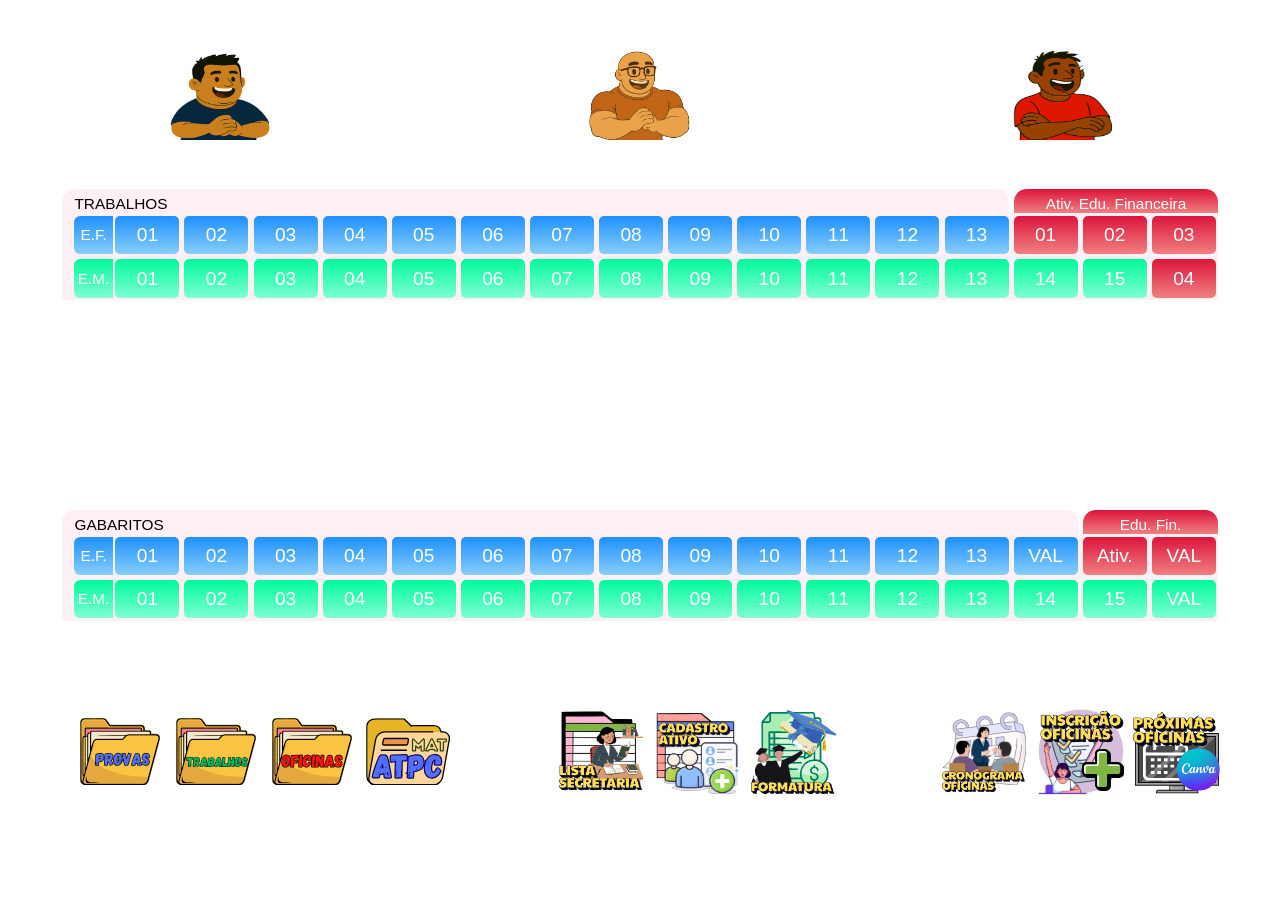
<file: index.html>
<!DOCTYPE html>
<html lang="pt-BR">
<head>
	<meta charset="utf-8">
	<meta name="viewport" content="width=device-width, initial-scale=1">
	<title>MATalho</title>
    <link rel="stylesheet" href="style.css">
    <!-- Ícone da aba -->
    <link rel="icon" type="image/svg" href="imagens/favicon.svg">
</head>
<body>







<div class="container c1">
	<div class="box b1">
		<div class="foto"><img src="imagens/bruno.png"></div>
    <div class="entrada block d2" title="ENTRADA">09:50</div>
    <div class="entrada block d5" title="ENTRADA">10:40</div>
    <div class="entrada block d1 d3" title="ENTRADA">11:30</div>
    <div class="entrada block d4" title="ENTRADA">14:50</div>
    <div class="saida block d2" title="SAÍDA">15:40</div>
    <div class="saida block d1 d3" title="SAÍDA">17:20</div>
    <div class="saida block d4" title="SAÍDA">22:00</div>
    <div class="saida block d5" title="SAÍDA">16:30</div>
	</div>
	<div class="box b1" style="display:none">
		<div class="foto"><img src="imagens/marieli.png"></div>
	<div class="entrada block d1 d2 d3 d5" title="ENTRADA">13:10</div>
    <div class="entrada block d4" title="ENTRADA">14:50</div>
    <div class="saida block d1 d3" title="SAÍDA">18:10</div>
    <div class="saida block d2" title="SAÍDA">19:00</div>
    <div class="saida block d4" title="SAÍDA">22:00</div>
    <div class="saida block d5" title="SAÍDA">20:30</div>
	</div>
	<div class="box b1">
		<div class="foto"><img src="imagens/paulo.png"></div>
    <div class="entrada block d1 d5" title="ENTRADA">09:50</div>
    <div class="entrada block d2 d3" title="ENTRADA">16:30</div>
    <div class="entrada block d4" title="ENTRADA">15:40</div>
    <div class="saida block d1" title="SAÍDA">15:40</div>
    <div class="saida block d2 d3 d4" title="SAÍDA">22:00</div>
    <div class="saida block d5" title="SAÍDA">16:30</div>
	</div>
	<div class="box b1">
		<div class="foto"><img src="imagens/ricardo.png"></div>
    <div class="entrada block d1 d4" title="ENTRADA">15:40</div>
    <div class="entrada block d2" title="ENTRADA">14:00</div>
    <div class="entrada block d3" title="ENTRADA">09:50</div>
    <div class="entrada block d5" title="ENTRADA">14:00</div>
    <div class="saida block d1 d5" title="SAÍDA">20:30</div>
    <div class="saida block d2" title="SAÍDA">19:45</div>
    <div class="saida block d3" title="SAÍDA">16:30</div>
    <div class="saida block d4" title="SAÍDA">22:00</div>
	</div>
</div>

<div class="container c2">

	<!-- <div class="cv1 vertical"><div>TRABALHOS</div></div>
	<div class="cv2 vertical"><div class="container serie"><div>E.M.</div><div>E.F.</div></div></div> -->



	<div class="cv3">


		<div class="container ct">
		  <div class="t1">TRABALHOS</div>
		  <div class="ef">Ativ. Edu. Financeira</div>
		</div>

	  	<div class="li">
		  <div class="titulo bef">E.F.</div>
		  <a target="blank" href="https://docs.google.com/forms/d/1xXtoo60K1mAGWzviYITgkiqcSIjMDZ4TV_8_sUYKd_0/edit#response=ACYDBNiFJF40HrOD3RG0OR1tGCZl6ilI55_cE5OqldQ5QNnFw11qkK95qUve50UoexgjKPw"><button class="custom-btn btn-7 bef"><span>01</span></button></a>
		  <a target="blank" href="https://docs.google.com/forms/d/1eH3FC--b5isLMcgd1QjxlmN95glc7PgDfHQuU6DRusY/edit#response=ACYDBNhqQc2Zius3XD449Hwgb7_9kc7uZA6tx5qp8peOWOQRSq6hz2fHJ0XE53SvMlCZT0I"><button class="custom-btn btn-7 bef"><span>02</span></button></a>
		  <a target="blank" href="https://docs.google.com/forms/d/1nXMESBl1qcprE8trw60HAMDvk3ZkfZzgZ5LrxHPdN4I/edit#response=ACYDBNjEYok1oxAhbpTIwWYp59Hnw9w2whwCpIVC9Dq1qF2iUkLBwg6e1tGtTQfokZylbOc"><button class="custom-btn btn-7 bef"><span>03</span></button></a>
		  <a target="blank" href="https://docs.google.com/forms/d/1_k8jm3q4YbtkMuF4Xgp74jDFcCNoFqkVwM9rAfMmR18/edit#response=ACYDBNhv5dyzajp7iMJYS598wmxY848yNTCJEZv2lmPhwdcV3_0-oVd1YbPdmAbEXSPgB8A"><button class="custom-btn btn-7 bef"><span>04</span></button></a>
		  <a target="blank" href="https://docs.google.com/forms/d/1IXlDJ2yfrBfK13YbAmjMUHbKGXxyQUdP-MjGpYp_kKI/edit#response=ACYDBNhqjEUKLSXhLzlokhzXOL5m5flVkyF5TpW1RGipEdDJtcQ-E4l2_I4AS58gefn7DZE"><button class="custom-btn btn-7 bef"><span>05</span></button></a>
		  <a target="blank" href="https://docs.google.com/forms/d/1QKnn0OHVQpTjlIwhyYrlbX1HcMdjqCU2L3SH8Vd0Lms/edit#response=ACYDBNjDmHAiMo_pr4qFm7f64E4EEsYXikSbdYgHSNgrzx5xQyxHaNlwky6Nv25U8goiQhk"><button class="custom-btn btn-7 bef"><span>06</span></button></a>
		  <a target="blank" href="https://docs.google.com/forms/d/1Emep4oW8tkI4Ln4eO9CH29JOi2MU2PIx4TXSGJ81O-Y/edit#response=ACYDBNgOTINY6_t0V59SNOAWE6cfYD9PWFPaluYapGm7OA3bxP2dUKxcyVq2lnsPHI0HdU4"><button class="custom-btn btn-7 bef"><span>07</span></button></a>
		  <a target="blank" href="https://docs.google.com/forms/d/1R8HB_AzASe2HcuSq9PYsYeorr5MvFdiptugf6BXI8h0/edit#response=ACYDBNg05EdCqk7Lw9YXCuKXZzSG6ZJP8HkAu1MPZNK7nZBVsouKhdTMfDhBj8ZxmqXEa2M"><button class="custom-btn btn-7 bef"><span>08</span></button></a>
		  <a target="blank" href="https://docs.google.com/forms/d/1lMk28y8pdpQr7AneLXa-ZKT0VH6qFyG53R-fc07qGaY/edit#response=ACYDBNhN1vR1KLcdcWSJJZ20HPS-YkYHtJUF4dFQdOUG5GBn4-FLj5KeZbCysXPjF96grng"><button class="custom-btn btn-7 bef"><span>09</span></button></a>
		  <a target="blank" href="https://docs.google.com/forms/d/1PBudTX4FZPQ3N_4IonD0YLCqnEN98Wwogm7f6tFSidw/edit#response=ACYDBNiD17dzyNwhc74PYUyiYizpIAXx7qUihaeQpUV9d3I_BeIYPV3QU3k55_GtlIVdNdE"><button class="custom-btn btn-7 bef"><span>10</span></button></a>
		  <a target="blank" href="https://docs.google.com/forms/d/11FP4zenMQ2j-ZjE_QdFsPaFoKPw4aytj7KplG-kRyuA/edit#response=ACYDBNjeTg8RzOjg0UDg8Z4CqNDdxJM4CSZtoROS4JXsIBa9fmNK2qGAT5P8dH-uhN_lgDI"><button class="custom-btn btn-7 bef"><span>11</span></button></a>
		  <a target="blank" href="https://docs.google.com/forms/d/1bwesiiK1IFjT9nNSiwY9rzLmqvnmEN6HM60kdUKLpZ4/edit#response=ACYDBNjGFseWuBKuRAnWf_164-QoGNnSCw9Egafmril2ZxwvhJm2VLu8wbjl2g16KHPUvsY"><button class="custom-btn btn-7 bef"><span>12</span></button></a>
		  <a target="blank" href="https://docs.google.com/forms/d/1hMgg3TqhrnJi4aSBCr1kV2uWD4t7rw25JS3ScACdc9M/edit#response=ACYDBNiW39uViZFIx0odBiMxKmtipbu3DctmfwhebbgydKunv-bscOn-i5TgHOFPNMPQwGI"><button class="custom-btn btn-7 bef"><span>13</span></button></a>
		  <a target="blank" href="https://docs.google.com/forms/d/19Qsn4qq1ZPv4NlkdcbIGVw7orUmk6Q043fCmY9kl0jk/edit#response=ACYDBNjFmc7VHOSJmLEgzstdp4vt5QlneRMEnz8bUJ5_M2Hd9Nd46znNplWRPqWs3F77QCY"><button class="custom-btn btn-7 bedf"><span>01</span></button></a>
		  <a target="blank" href="https://docs.google.com/forms/d/18glnsju1rMVQSXZ-ZDUEUlT-720zGliU8YEnxLDSQxM/edit#response=ACYDBNhoSjFQPtNw34pkatSFU7vH8084PjATQ0HSOxZy200fD0XYNoiR1d1-ZDnVvR4BpYM"><button class="custom-btn btn-7 bedf"><span>02</span></button></a>
		  <a target="blank" href="https://docs.google.com/forms/d/1YQUQ5OzQ_YuEhFK6OqOOF8Rv5hIQH286ABS1Sja_DZo/edit#response=ACYDBNg-N7SfN9IiSZMqH80hQv4OaBjo_oVh4tR-wUPvvu610cLvQiNFS8izb3QdLVgdJos"><button class="custom-btn btn-7 bedf"><span>03</span></button></a>
		</div>

	  	<div class="li">
		  <div class="titulo bem">E.M.</div>
		  <a target="blank" href="https://docs.google.com/forms/d/1_IufAvshsS3aOSzKpXoFVrm5AlrIGxXs1o0YLJ44pr0/edit#response=ACYDBNh8TQ2QcEQbLlpysrJ45E-4S8A74f5bvmFREgG8mdqTjpwYNE8K6Y37hKcBcmVzlJU"><button class="custom-btn btn-7 bem"><span>01</span></button></a>
		  <a target="blank" href="https://docs.google.com/forms/d/1-n6XoXiaKxjQNikY9bOgUqfAALqrREkruq1SJCLOymE/edit#response=ACYDBNhzOsV1v9dJu1Wqq1EHM3UWnX0_3lkt-iNuiLojl2k_yI0abtGF2HEogEzsqsKwlLQ"><button class="custom-btn btn-7 bem"><span>02</span></button></a>
		  <a target="blank" href="https://docs.google.com/forms/d/1vAF_wex-jasGWPjGYhadFdSCFyxX5WwobJx-xxlzpRw/edit#response=ACYDBNhJEe9MycmfHpqnlz94RNrp76dzslx03vGmPu5dYqzozYFbzKmaDPf2-_Zid4is4cA"><button class="custom-btn btn-7 bem"><span>03</span></button></a>
		  <a target="blank" href="https://docs.google.com/forms/d/10yNmaNG0dVm4riyDtajBZ2VWiAd-cUCPcymMOxpYW88/edit#response=ACYDBNjVKaNlEJlRwCHiwUmEG3YlCNswqqH08h1Yxz2XCMJ03aAoPuFPgVLjqJt6GpO6mv4"><button class="custom-btn btn-7 bem"><span>04</span></button></a>
		  <a target="blank" href="https://docs.google.com/forms/d/1iPkGSsSa-_0nqEK035pVLBIUEWKk6r-vta5mfFYkTbk/edit#response=ACYDBNgvd5Kc3hIBcPxl56lLFvnK_rpOjOSoa6zDXOyLBStwqWYWkD4WS7xiwPM2ydujzHA"><button class="custom-btn btn-7 bem"><span>05</span></button></a>
		  <a target="blank" href="https://docs.google.com/forms/d/1jWY8Gzp2hVcswOWINq3iXagZrNBygXGUJKuWcAS7f5o/edit#response=ACYDBNgLKWAjyG7oZdLoHGmdi-6ZamXPbSLVU1tFU7C33QM6m1G8wg20ovL-3y6sq8vW06I"><button class="custom-btn btn-7 bem"><span>06</span></button></a>
		  <a target="blank" href="https://docs.google.com/forms/d/1nHf-oMemsQS3jTnmgNuNgmsR3t2eOGKRJo948xcFtb8/edit#response=ACYDBNgGlTFsleztsBUQZ4igSZa8RNpyhgkL1mRx1QIrF8xIYEppiGSE9HW0busIUbCPPiE"><button class="custom-btn btn-7 bem"><span>07</span></button></a>
		  <a target="blank" href="https://docs.google.com/forms/d/10H7_0MUOFH_kZlvrnQpuc6wwQq7agr1GnE2gXljG0E0/edit#response=ACYDBNgb7J5xKrMro5ySy2ldi4JIAj0CRHGB9yGuOpaqTRmQOXQE-8PxvuVsUc2SyPzWPhs"><button class="custom-btn btn-7 bem"><span>08</span></button></a>
		  <a target="blank" href="https://docs.google.com/forms/d/1B0zo7RUvLjTct3Iw1hqk9LsHm_nXPkfs9XtIJ5o71Vg/edit#response=ACYDBNj_uyZ2HcX9lzvjkIwaA6Dbv6w4KaeXhugms-47ELLyTSxlLtGQ-f2i8Z6bopPlCD8"><button class="custom-btn btn-7 bem"><span>09</span></button></a>
		  <a target="blank" href="https://docs.google.com/forms/d/1SPNXAd4nTCthhq0LJZrhsS3lq9G3ntI3ZjVM8JZU8FQ/edit#response=ACYDBNhpOCIosCC9I2VUuXiHBstkGX4nzvAEQ8rf59kACQQRUcLW9y97ONpBxco7ywP6A4E"><button class="custom-btn btn-7 bem"><span>10</span></button></a>
		  <a target="blank" href="https://docs.google.com/forms/d/1jk48WiC6duNR3tfaFUYyyNyGyiUKnEOGSxKQky2QloM/edit#response=ACYDBNiQtap8R_tXimlpI7i7lUQWllN-mi6Nzr3K7HdH2MwJA6RI0LlBQ1tF2THX3_Z4VdA"><button class="custom-btn btn-7 bem"><span>11</span></button></a>
		  <a target="blank" href="https://docs.google.com/forms/d/1W-FcuTk8Fg9IttpOCEFVhLPUybDk-vgnNGkVAubmT8c/edit#response=ACYDBNhK3Odu51Tgf1ycDsyaqEqMYkGMAVvY9hFT7KzAOHm2UYROuNyUQm0EV0Br2zLA2y4"><button class="custom-btn btn-7 bem"><span>12</span></button></a>
		  <a target="blank" href="https://docs.google.com/forms/d/1IdNAqV-SPAFxVKmtsIgBoIUa--FLXb_iN6FriEMFvE8/edit#response=ACYDBNji__R_5NM5SrjVuSXAGMmVwino3xil8fUiscgRzvBCHwPdnGSPxCjzd4AzPULB8jM"><button class="custom-btn btn-7 bem"><span>13</span></button></a>
		  <a target="blank" href="https://docs.google.com/forms/d/1tdyYNBkyMI23KPRxIs8OvAUB97esKLhlEJb_6stSFCg/edit#response=ACYDBNhbzTbR1i2dKa6auiQPXyvOYD0M5yieIyAVdXaUhszS3-S6P6ZcWVgWgp2-7pKHugc"><button class="custom-btn btn-7 bem"><span>14</span></button></a>
		  <a target="blank" href="https://docs.google.com/forms/d/1qCmDDOjXIfsGeBaaKH_okP7utI5nbzLo__0ANxVxDcc/edit#response=ACYDBNi3DxAfZ8jvCff310AXRHPH_O0A3aHq_LIo17yQlqAs4qkDe30OikzNf25zPLQr9Ek"><button class="custom-btn btn-7 bem"><span>15</span></button></a>
		  <a target="blank" href="https://docs.google.com/forms/d/1RPZ2WCw0GSgUXEnSHAJohmFBQsrZ1TbnkZ_CPvYohVE/edit#response=ACYDBNh34RDUq6H7f0KXFhjNZI2uT-WnrVBISzIBJGhzz590vOwZjYCrTF6EK1PwfcHzYRo"><button class="custom-btn btn-7 bedf"><span>04</span></button></a>
		</div>
	</div>


<div class="cv3">
		<div class="container ct">
		  <div class="t1 t12">GABARITOS</div>
		  <div class="ef ef2">Edu. Fin.</div>
		</div>

	  	<div class="li">
		  <div class="titulo bef">E.F.</div>
		  <a target="blank" href="https://sites.google.com/view/matalho/ensino-fundamental/efp1"><button class="custom-btn btn-7 bef"><span>01</span></button></a>
		  <a target="blank" href="https://sites.google.com/view/matalho/ensino-fundamental/efp2"><button class="custom-btn btn-7 bef"><span>02</span></button></a>
		  <a target="blank" href="https://sites.google.com/view/matalho/ensino-fundamental/efp3"><button class="custom-btn btn-7 bef"><span>03</span></button></a>
		  <a target="blank" href="https://sites.google.com/view/matalho/ensino-fundamental/efp4"><button class="custom-btn btn-7 bef"><span>04</span></button></a>
		  <a target="blank" href="https://sites.google.com/view/matalho/ensino-fundamental/efp5"><button class="custom-btn btn-7 bef"><span>05</span></button></a>
		  <a target="blank" href="https://sites.google.com/view/matalho/ensino-fundamental/efp6"> <button class="custom-btn btn-7 bef"><span>06</span></button></a>
		  <a target="blank" href="https://sites.google.com/view/matalho/ensino-fundamental/efp7"><button class="custom-btn btn-7 bef"><span>07</span></button></a>
		  <a target="blank" href="https://sites.google.com/view/matalho/ensino-fundamental/efp8"><button class="custom-btn btn-7 bef"><span>08</span></button></a>
		  <a target="blank" href="https://sites.google.com/view/matalho/ensino-fundamental/efp9"><button class="custom-btn btn-7 bef"><span>09</span></button></a>
		  <a target="blank" href="https://sites.google.com/view/matalho/ensino-fundamental/efp10"><button class="custom-btn btn-7 bef"><span>10</span></button></a>
		  <a target="blank" href="https://sites.google.com/view/matalho/ensino-fundamental/efp11"><button class="custom-btn btn-7 bef"><span>11</span></button></a>
		  <a target="blank" href="https://sites.google.com/view/matalho/ensino-fundamental/efp12"><button class="custom-btn btn-7 bef"><span>12</span></button></a>
		  <a target="blank" href="https://sites.google.com/view/matalho/ensino-fundamental/efp13"><button class="custom-btn btn-7 bef"><span>13</span></button></a>
		  <a target="blank" href="https://sites.google.com/view/matalho/ensino-fundamental/efval"><button class="custom-btn btn-7 bef"><span>VAL</span></button></a>
		  <a target="blank" href="https://sites.google.com/view/matalho/educacao-financeira/edufa"><button class="custom-btn btn-7 bedf"><span>Ativ.</span></button></a>
		  <a target="blank" href="https://sites.google.com/view/matalho/educacao-financeira/edufval"><button class="custom-btn btn-7 bedf"><span>VAL</span></button></a>
		</div>

	  	<div class="li">
		  <div class="titulo bem">E.M.</div>
		  <a target="blank" href="https://sites.google.com/view/matalho/ensino-medio/emp1"><button class="custom-btn btn-7 bem"><span>01</span></button></a>
		  <a target="blank" href="https://sites.google.com/view/matalho/ensino-medio/emp2"><button class="custom-btn btn-7 bem"><span>02</span></button></a>
		  <a target="blank" href="https://sites.google.com/view/matalho/ensino-medio/emp3"><button class="custom-btn btn-7 bem"><span>03</span></button></a>
		  <a target="blank" href="https://sites.google.com/view/matalho/ensino-medio/emp4"><button class="custom-btn btn-7 bem"><span>04</span></button></a>
		  <a target="blank" href="https://sites.google.com/view/matalho/ensino-medio/emp5"><button class="custom-btn btn-7 bem"><span>05</span></button></a>
		  <a target="blank" href="https://sites.google.com/view/matalho/ensino-medio/emp6"><button class="custom-btn btn-7 bem"><span>06</span></button></a>
		  <a target="blank" href="https://sites.google.com/view/matalho/ensino-medio/emp7"><button class="custom-btn btn-7 bem"><span>07</span></button></a>
		  <a target="blank" href="https://sites.google.com/view/matalho/ensino-medio/emp8"><button class="custom-btn btn-7 bem"><span>08</span></button></a>
		  <a target="blank" href="https://sites.google.com/view/matalho/ensino-medio/emp9"><button class="custom-btn btn-7 bem"><span>09</span></button></a>
		  <a target="blank" href="https://sites.google.com/view/matalho/ensino-medio/emp10"><button class="custom-btn btn-7 bem"><span>10</span></button></a>
		  <a target="blank" href="https://sites.google.com/view/matalho/ensino-medio/emp11"><button class="custom-btn btn-7 bem"><span>11</span></button></a>
		  <a target="blank" href="https://sites.google.com/view/matalho/ensino-medio/emp12"><button class="custom-btn btn-7 bem"><span>12</span></button></a>
		  <a target="blank" href="https://sites.google.com/view/matalho/ensino-medio/emp13"><button class="custom-btn btn-7 bem"><span>13</span></button></a>
		  <a target="blank" href="https://sites.google.com/view/matalho/ensino-medio/emp14"><button class="custom-btn btn-7 bem"><span>14</span></button></a>
		  <a target="blank" href="https://sites.google.com/view/matalho/ensino-medio/emp15"><button class="custom-btn btn-7 bem"><span>15</span></button></a>
		  <a target="blank" href="https://sites.google.com/view/matalho/ensino-medio/empval"><button class="custom-btn btn-7 bem"><span>VAL</span></button></a>
		</div>
	</div>



</div>






<div class="container c3">

	<div class="box b3">
		<div class="icon container">
			<a target="blank" href="https://drive.google.com/drive/folders/1NxXGGtitu93OV_tNYS_UToMKCpTdlXhi?usp=sharing" > <img src="imagens/prov.svg"></a>
	 	</div>
	</div>

	<div class="box b3">
		<div class="icon container">
			<a target="blank" href="https://drive.google.com/drive/folders/1w35bgc61S3vXO8CiJICl29da_t6TXHsV?usp=sharing" > <img src="imagens/trab.svg"></a>
	 	</div>
	</div>

	<div class="box b3">
		<div class="icon container">
			<a target="blank" href="https://drive.google.com/drive/folders/150sOvUZ1c6Y9iK4vTa809Mj71dZ75IYH?usp=sharing" > <img src="imagens/ofi.svg"></a>
	 	</div>
	</div>

	<div class="box b3">
		<div class="icon container">
			<a target="blank" href="https://drive.google.com/drive/folders/1eoXsvpv2jP6TIpxWLdm4WNKgrbQHz1bN" > <img src="imagens/atpc.svg"></a>
	 	</div>
	</div>

	<div class="box b3">
		<div class="icon container">
			<a target="blank" href="" > <img src="imagens/blank.svg"></a>
	 	</div>
	</div>
	
	<div class="box b3">
		<div class="icon container">
			<a target="blank" href="https://docs.google.com/spreadsheets/d/1gq5dWuLOwHWMLsaX4PP8qIbpEk_ru6TuF3fKuDZf2Jw/edit?gid=1270857149#gid=1270857149&range=A1" > <img src="imagens/lsecre.svg"></a>
	 	</div>
	</div>

	<div class="box b3">
		<div class="icon container">
			<a target="blank" href="https://docs.google.com/spreadsheets/d/1BaaMUUDB8KZ5_xOJfa3hqo8f22Bn36_bm0ThKE8SxHQ/edit?usp=sharing" > <img src="imagens/ca.svg"></a>
	 	</div>
	</div>
	
	<div class="box b3">
		<div class="icon container">
			<a target="blank" href="https://docs.google.com/spreadsheets/d/16thhWhu8hIK4xaUcBSeyd5nOZOu6lmyH8C1kH3RBTxg/edit?usp=sharing" > <img src="imagens/forma.svg"></a>
	 	</div>
	</div>

	<div class="box b3">
		<div class="icon container">
			<a target="blank" href="" > <img src="imagens/blank.svg"></a>
	 	</div>
	</div>

	<div class="box b3">
		<div class="icon container">
			<a target="blank" href="https://docs.google.com/spreadsheets/d/1CU8IVNBtB-MoV9adW0txODNguK1fnw9FwA0pvT4DzW8/edit?usp=sharing" > <img src="imagens/agen_ofi.svg"></a>
	 	</div>
	</div>
	
	<div class="box b3">
		<div class="icon container">
			<a target="blank" href="https://docs.google.com/spreadsheets/d/1y9RbEMp3z3-porxdHa6xCKVztp5Lx-ZB5y4lmTrGgVY/edit?usp=sharing" > <img src="imagens/insc_ofi.svg"></a>
	 	</div>
	</div>
	
	<div class="box b3">
		<div class="icon container">
			<a target="blank" href="https://www.canva.com/design/DAGuAz9luR4/MVOryUmlfLkFvHkzEzrLuA/edit" > <img src="imagens/OFI-TV.svg"></a>
	 	</div>
	</div>
	
</div>







<script src="script.js"></script>
</body>
</html>
</file>
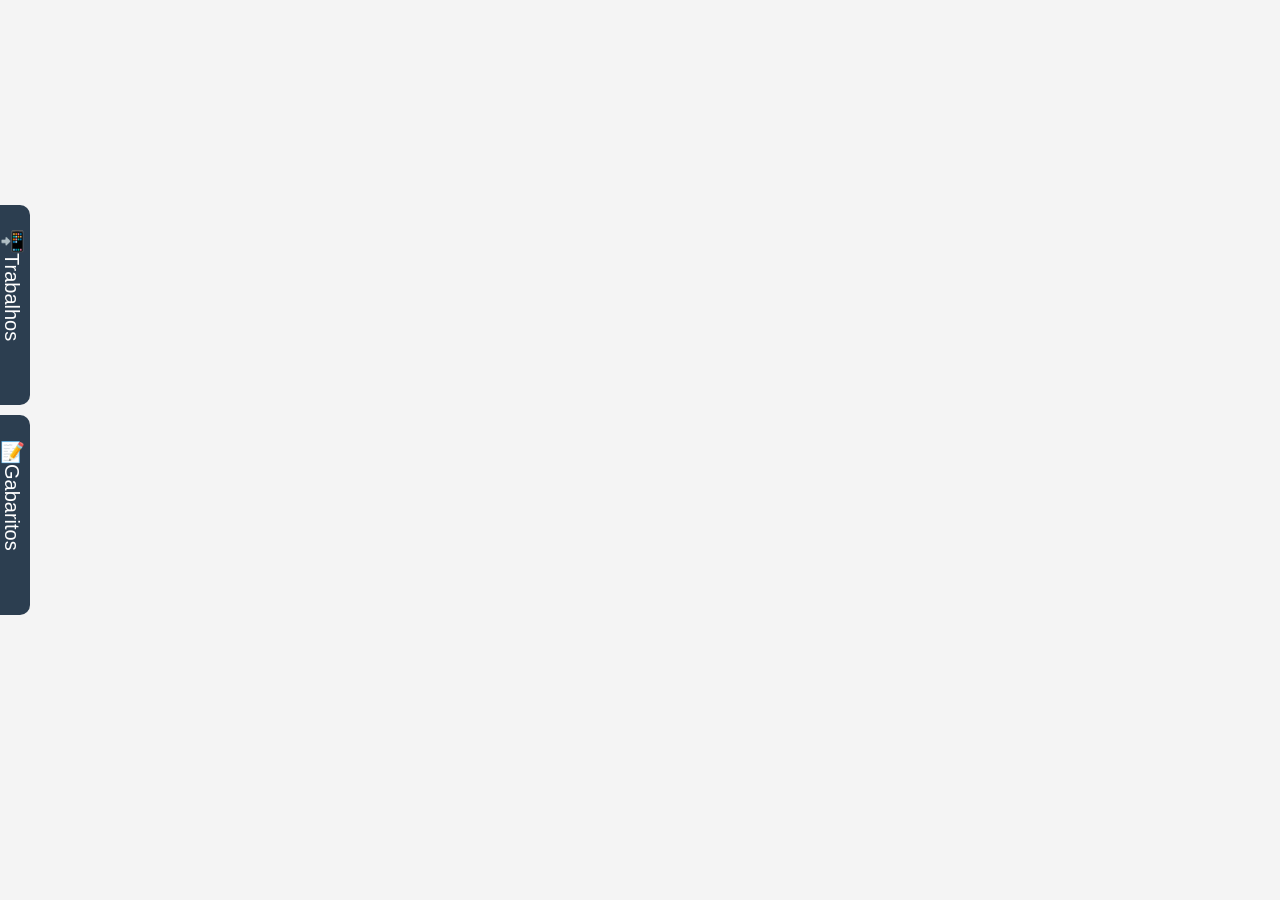
<file: imagens/lero.html>
<style>
    body {
      margin: 0;
      font-family: Arial, sans-serif;
      background-color: #f4f4f4;
    }

    .sidebar {
      position: fixed;
      top: 45%;
      left: 0;
      transform: translateY(-50%);
      display: flex;
      flex-direction: column;
      z-index: 10;
    }

    .tab {
      width: 30px;
      background-color: #2c3e50;
      color: white;
      overflow: hidden;
      white-space: nowrap;
      transition: width 0.3s ease;
      display: flex;
      flex-direction: column;
      cursor: pointer;
      border-radius: 0 10px 10px 0;
      margin-top: 10px;
      height: 200px;
      margin-left: ;
    }

    .tab:hover {
      width: 60vw;
      background-color: #34495e;
    }

    .tab-header {
      display: flex;
      align-items: center;
      height: 60px;
    }

    .icon {
      width: 60px;
      text-align: center;
      font-size: 20px;
    }

    .tab span {
      margin-left: 10px;
      opacity: 0;
      transition: opacity 0.3s ease;
    }

    .tab:hover span {
      opacity: 1;
    }

    .tab-content {
      display: none;
      padding: 15px;
      color: black;
      background-color: #ecf0f1;
    }

    .tab:hover .tab-content {
      display: block;
    }

    .container_1 {
      overflow-x: auto;
    }

    .container_1 table {
      width: 100%;
      border-collapse: collapse;
      background-color: white;
    }

    .container_1 td {
      border: 1px solid #2c3e50;
      padding: 6px;
      text-align: center;
      font-size: 14px;
    }

    .tab:hover .menu-tab{
        writing-mode: horizontal-tb; /* ou vertical-lr */
  margin-top: 0;
    }
    .menu-tab{
        writing-mode: vertical-rl; 
  margin-top: 100px;
  padding-right: 10px;
    }

    .centrao {
    position: absolute;
    top: 50%;
    left: 50%;
    width: 95vw;
    height:calc(100vh - 5vw);
    transform: translate(-50%, -50%);
    background-color: lightblue; /* apenas para visualização */
  }

  </style>
</head>
<body>

  <div class="sidebar">

    <!-- Primeira aba: Página Inicial -->
    <div class="tab">
      <div class="tab-header">
        <div class="icon menu-tab">📲Trabalhos</div> 
      </div>

      <div class="tab-content">
        <div class="container_1">
          <table>
            <tr>
              <td colspan="6">ENSINO FUNDAMENTAL</td>
              <td></td>
              <td colspan="12">ENSINO MÉDIO</td>
            </tr>
            <tr>
              <td>6º Ano</td>
              <td>1</td>
              <td>2</td>
              <td>3</td>
              <td>4</td>
              <td>5</td>
              <td></td>
              <td>1ª Série</td>
              <td>1</td>
              <td>2</td>
              <td>3</td>
              <td>4</td>
              <td>5</td>
              <td></td>
              <td>P1</td>
              <td>P2</td>
              <td>P3</td>
              <td>P4</td>
              <td>P5</td> 
            </tr>
            <tr>
              <td>7º Ano</td>
              <td>6</td>
              <td>7</td>
              <td>8</td>
              <td>9</td>
              <td>10</td>
              <td></td>
              <td>2ª Série</td>
              <td>6</td>
              <td>7</td>
              <td>8</td>
              <td>9</td>
              <td>10</td>
              <td></td>
              <td>P6</td>
              <td>P7</td>
              <td>P8</td>
              <td>P9</td>
              <td>P10</td>
            </tr>
            <tr>
              <td>8º Ano</td>
              <td>11</td>
              <td>12</td>
              <td>13</td>
              <td>14</td>
              <td>15</td>
              <td></td>
              <td>3ª Série</td>
              <td>11</td>
              <td>12</td>
              <td>13</td>
              <td>14</td>
              <td>15</td>
              <td></td>
              <td>P11</td>
              <td>P12</td>
              <td>P13</td>
              <td>P14</td>
              <td>P15</td>
            </tr>
            <tr>
              <td>9º Ano</td>
              <td>16</td>
              <td>17</td>
              <td>18</td>
              <td>19</td>
              <td>20</td>
              <td></td>
              <td></td>
              <td colspan="5">MUNDO DO TRABALHO</td>
              <td></td>
              <td colspan="5">NOVO MATERIAL</td>
            </tr>
          </table>
        </div>
      </div>
    </div>

    <!-- Segunda aba: Documentos -->
    <div class="tab">
      <div class="tab-header">
        <div class="icon menu-tab">📝Gabaritos</div>
      </div>

      <div class="tab-content">
        <div class="container_1">
          <table>
            <tr>
              <td colspan="10">ENSINO MÉDIO</td>
            </tr>
            <tr>
              <td>1ª Série</td>
              <td>P1</td>
              <td>P2</td>
              <td>P3</td>
              <td>P4</td>
              <td>P5</td>
              <td rowspan="3">V<br>A<br>L</td>
              <td>Vol. 1</td>
              <td rowspan="3">V<br>A<br>L</td>
            </tr>
            <tr>
              <td>2ª Série</td>
              <td>P6</td>
              <td>P7</td>
              <td>P8</td>
              <td>P9</td>
              <td>P10</td>
              <td>Vol. 2</td>
            </tr>
            <tr>
              <td>3ª Série</td>
              <td>P11</td>
              <td>P12</td>
              <td>P13</td>
              <td>P14</td>
              <td>P15</td>
              <td>Vol. 3</td>
            </tr>
            <tr>
              <td></td>
              <td colspan="6">NOVO MATERIAL</td>         
              <td colspan="2">I.F.</td>
            </tr>
          </table>
        </div>
      </div>
    </div>

  </div>
</file>
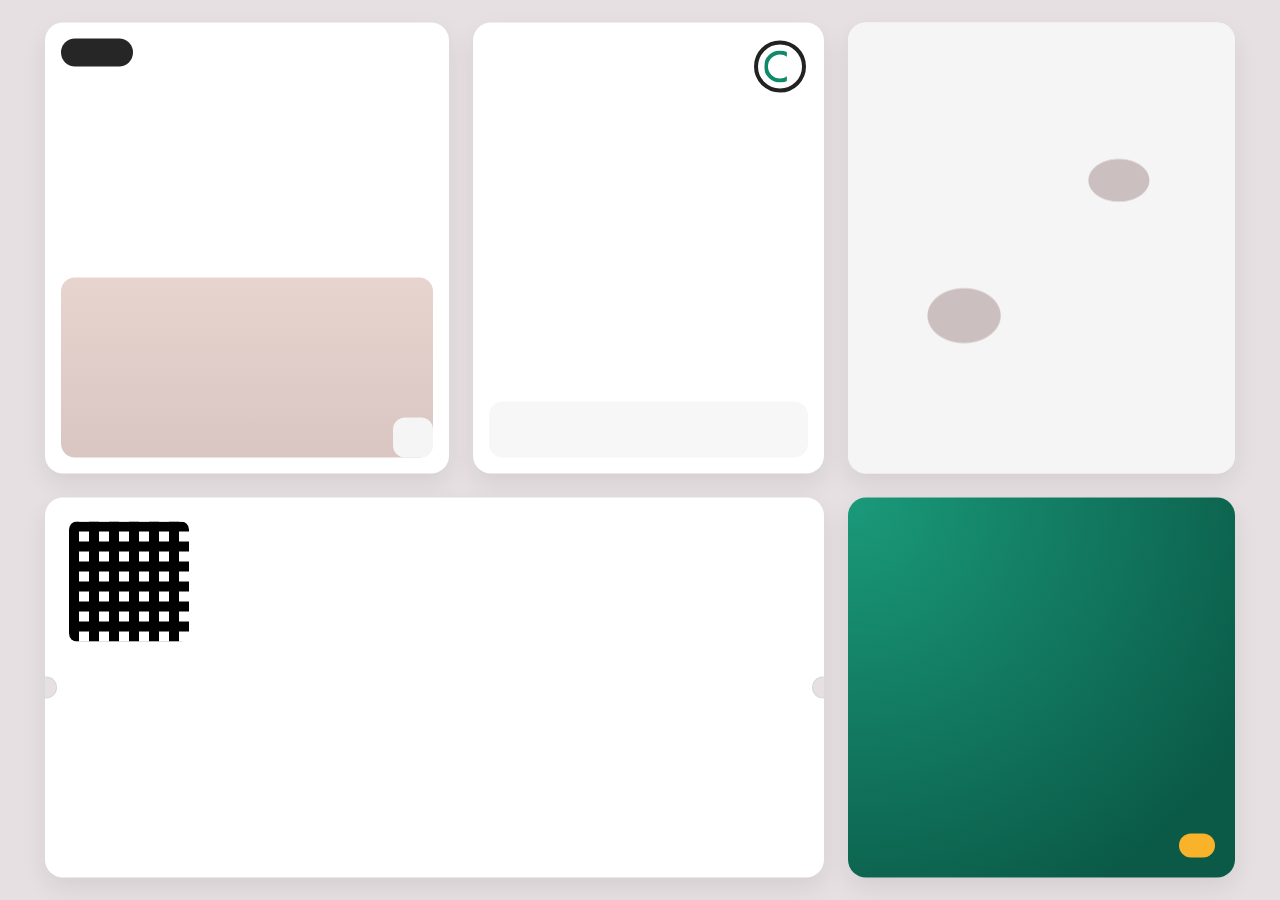
<file: imagens/teste.html>
<!DOCTYPE html>
<html lang="pt-BR">
<head>
<meta charset="UTF-8" />
<meta name="viewport" content="width=device-width, initial-scale=1.0"/>
<title>Layout de Cards</title>
<style>
  :root{
    --bg: #e6e0e3;         /* fundo da página */
    --card: #ffffff;       /* cor dos cards */
    --accent: #0e8a6b;     /* detalhe */
    --radius: 18px;
  }

  html, body {
    height: 100%;
    margin: 0;
    background: var(--bg);
    font-family: system-ui, -apple-system, Segoe UI, Roboto, Helvetica, Arial;
  }

  /* container central */
  .centro{
    position: absolute;
    top: 50%;
    left: 50%;
    height: 95vh;                 /* 95% da altura */
    width: calc(100vw - 10vh);    /* 5vh de margem em cada lado */
    transform: translate(-50%,-50%);
    display: grid;
    place-items: center;
  }

  /* grade dos cards */
  .grid{
    width: 100%;
    height: 100%;
    display: grid;
    gap: 24px;
    grid-template-columns: 1.15fr 1fr 1.1fr; /* proporções aproximadas da imagem */
    grid-template-rows: 0.95fr 0.8fr;        /* 2 linhas */
    grid-template-areas:
      "promo painel mapa"
      "ticket ticket pro";
  }

  /* base para qualquer card */
  .card{
    background: var(--card);
    border-radius: var(--radius);
    box-shadow: 0 10px 24px rgba(0,0,0,.08);
    position: relative;
    overflow: hidden;
  }

  /* cards e áreas */
  .promo  { grid-area: promo;  }
  .painel { grid-area: painel; }
  .mapa   { grid-area: mapa;   }
  .ticket { grid-area: ticket; }
  .pro    { grid-area: pro;    }

  /* enfeites mínimos para lembrar o layout */
  .badge{
    position: absolute; inset: 16px auto auto 16px;
    height: 28px; width: 72px; border-radius: 999px;
    background: #000; opacity: .85;
  }
  .cta{
    position: absolute; right: 16px; bottom: 16px;
    height: 40px; width: 40px; border-radius: 12px;
    background: #f5f5f5;
  }
  .thumb{
    position: absolute; left: 16px; right: 16px; bottom: 16px; height: 40%;
    background: linear-gradient(180deg,#e8d4cf,#d9c5c1);
    border-radius: 14px;
  }
  .pill{
    position: absolute; left: 16px; right: 16px; bottom: 16px; height: 56px;
    background: #f7f7f8; border-radius: 14px;
  }
  .ring{
    position: absolute; right: 18px; top: 18px;
    height: 52px; width: 52px; border-radius: 50%;
    border: 4px solid #222; box-sizing: border-box;
  }
  .ring::after{
    content: ""; position: absolute; inset: 6px;
    border-radius: 50%; border: 4px solid var(--accent); clip-path: inset(0 30% 0 0);
  }
  .mapa::before{
    content: ""; position: absolute; inset: 0;
    background:
      radial-gradient(100px 70px at 70% 35%, #c7b9b9 30%, transparent 31%),
      radial-gradient(120px 90px at 30% 65%, #c7b9b9 30%, transparent 31%),
      #f4f4f5;
    opacity: .9;
  }
  .qr{
    position: absolute; left: 24px; top: 24px; height: 120px; width: 120px;
    background:
      linear-gradient(90deg,#000 50%,transparent 0) 0 0/20px 20px,
      linear-gradient(#000 50%,transparent 0) 0 0/20px 20px;
    filter: contrast(130%);
    border-radius: 8px;
  }
  .ticket{
    display: grid; grid-template-columns: 1.1fr 2fr; align-items: stretch;
  }
  .ticket .left{ position: relative; }
  .ticket .right{ position: relative; }
  .ticket .stub{
    position: absolute; top: 50%; left: -10px; transform: translateY(-50%);
    height: 22px; width: 22px; background: var(--bg); border-radius: 50%;
    box-shadow: inset 0 0 0 1px rgba(0,0,0,.05);
  }
  .ticket .stub.r{ left: auto; right: -10px; }
  .btn{
    position: absolute; right: 20px; bottom: 20px;
    padding: 12px 18px; border-radius: 14px; background: var(--accent);
  }
  .pro{ background: radial-gradient(120% 120% at 0% 0%, #1a9a7a, #0a5a47); color:#fff; }
  .pro .btn{ background: #f9b32a; }

  /* responsivo: empilha em telas menores */
  @media (max-width: 1100px){
    .grid{
      grid-template-columns: 1fr;
      grid-template-rows: repeat(5, minmax(180px, auto));
      grid-template-areas:
        "promo"
        "painel"
        "mapa"
        "ticket"
        "pro";
    }
  }
</style>
</head>
<body>

<div class="centro">
  <div class="grid">
    <div class="card promo">
      <div class="badge"></div>
      <div class="thumb"></div>
      <div class="cta"></div>
    </div>

    <div class="card painel">
      <div class="pill"></div>
      <div class="ring"></div>
    </div>

    <div class="card mapa"></div>

    <div class="card ticket">
      <div class="left">
        <div class="qr"></div>
        <div class="stub"></div>
      </div>
      <div class="right">
        <div class="stub r"></div>
      </div>
    </div>

    <div class="card pro">
      <div class="btn"></div>
    </div>
  </div>
</div>

</body>
</html>
</file>
<file: style.css>
.box{
  display: flex;
  flex-direction: row;
  width: 20vw;
  align-items: center;
  justify-content: space-around;
  font-size: 2cqw;
}

.b2{
  width: 8vw;
}

.box img{
  width: 8vw;
  height: 7vw;
}


body{

  cursor: default;
}
.container {
	display: flex;
	/*background-color: orange;*/
	flex-direction: row;
	justify-content: space-between;
	align-items: center;
}

.cv3{
	display: flex;
	flex-direction: column;
	justify-content: center;
	align-items: center;
}
.li{
	display: flex;	
  background-color: LavenderBlush;
	flex-wrap: nowrap;
  align-items: center;
  padding-left: 1cqw;
}

.ct{
	justify-content: space-between;
	width: 100%;
}
.titulo{
	width: 3vw;
  height: 3vw;
  border-radius: 0.5cqw 0 0 0.5cqw;
	background-color: blue;
	display: flex;
	justify-content: center;
  align-items: center;
  cursor: default;
}

.ef{
	width: 14vw;
  background: linear-gradient(0deg, rgba(240,128,128,1) 0%, rgba(220,20,60,1) 100%);
	text-align: center;
border-radius: 1cqw 1cqw 0 0;
padding: 0.5cqw 1cqw 0cqw 1cqw;
}
.ef2{

  width: 8.6vw;
}


.t1{

background-color: LavenderBlush;
border-radius: 5px 5px 0 0;
width: 72vw;
border-radius: 1cqw 1cqw 0 0;
padding: 0.5cqw 1cqw 0cqw 1cqw;
color: black;
}

.t12{
  
width: 77.5vw;
}

.cv1 {
	background-color: green;
	width: 30vh;
	height: 4vw;
}
.cv2{
	display: flex;
	background-color: RED;
	flex-direction: column;
	justify-content: center;
	align-items: center;
	width: 30vh;
	height: 4vw;
}
.cv2 div{
	border-style: solid;
}

.vertical{
  display: inline-block;
  transform: rotate(-90deg);
  white-space: nowrap;
}



body {
	padding: 0;
	margin: calc(1vh) calc(1vh);
}

.box {

}


.c1 {
	height: 20vh;
  justify-content: space-around;

}

.c2 {
	height: 48vh;
	/*background-color: yellow;*/
	flex-direction: column;
  font-family: 'Lato', sans-serif;
  font-size: 1.2cqw;
  color: #fff;

}

.c3{

  padding: 0px 5vw;
}

.c3 .icon{
	width: 7.5vw;
	height: 30vh;
	justify-content:center;
}

.c3 img{
	width: 7.5vw;
}

.entrada{
  color: green;
  font-family: 'Anton', sans-serif;  
  font-weight: bold;
  text-shadow: -1px 1px 2px black;
}


.saida{
color: red;
  font-family: 'Anton', sans-serif;  
  font-weight: bold;
  text-shadow: -1px 1px 2px black;
}




























button {
  margin: 0.2vw;
}
.custom-btn {
  width: 5vw;
  height: 3vw;
  color: #fff;
  border-radius: 5px;
  background: transparent;
  cursor: pointer;
  transition: all 0.3s ease;
  position: relative;
  display: inline-block;
  outline: none;

  font-family: 'Lato', sans-serif;
  font-size: 1.5cqw;
}




/* 7 */
.btn-7 {
background: linear-gradient(0deg, rgba(255,151,0,1) 0%, rgba(251,75,2,1) 100%);
  padding: 0;
  border: none;
}
.btn-7 span {
  position: relative;
  display: block;
display: flex;
align-items: center;
justify-content: center;
  width: 100%;
  height: 100%;
}
.btn-7:before,
.btn-7:after {
  position: absolute;
  content: "";
  right: 0;
  bottom: 0;
  background: rgba(251,75,2,1);
  transition: all 0.3s ease;
}

.bef:before,
.bef:after {
  background: rgba(30,144,255,1);

}

.bem:before,
.bem:after {
  background: rgba(0,250,154,1);

}

.btn-7:before{
   height: 0%;
   width: 2px;
}
.btn-7:after {
  width: 0%;
  height: 2px;
}
.btn-7:hover{
  color: rgba(251,75,2,1);
  background: transparent;
}


.bem:hover{
  color: rgba(0,250,154,1);
}


.bef:hover{
  color: rgba(30,144,255,1);
}








.btn-7:hover:before {
  height: 100%;
}
.btn-7:hover:after {
  width: 100%;
}
.btn-7 span:before,
.btn-7 span:after {
  position: absolute;
  content: "";
  left: 0;
  top: 0;
  background: rgba(251,75,2,1);
  transition: all 0.3s ease;
}

.bef span:before,
.bef span:after {

  background: rgba(30,144,255,1);

}
.bem span:before,
.bem span:after {

  background: rgba(0,250,154,1);

}






.btn-7 span:before {
  width: 2px;
  height: 0%;
}
.btn-7 span:after {
  height: 2px;
  width: 0%;
}
.btn-7 span:hover:before {
  height: 100%;
}
.btn-7 span:hover:after {
  width: 100%;
}




.bef{
  background: linear-gradient(0deg, rgba(135,206,250,1) 0%, rgba(30,144,255,1) 100%);
}

.bedf{
  background: linear-gradient(0deg, rgba(240,128,128,1) 0%, rgba(220,20,60,1) 100%);
}

.bem{
  background: linear-gradient(0deg, rgba(127,255,212,1) 0%, rgba(0,250,154,1) 100%);
}
</file>
